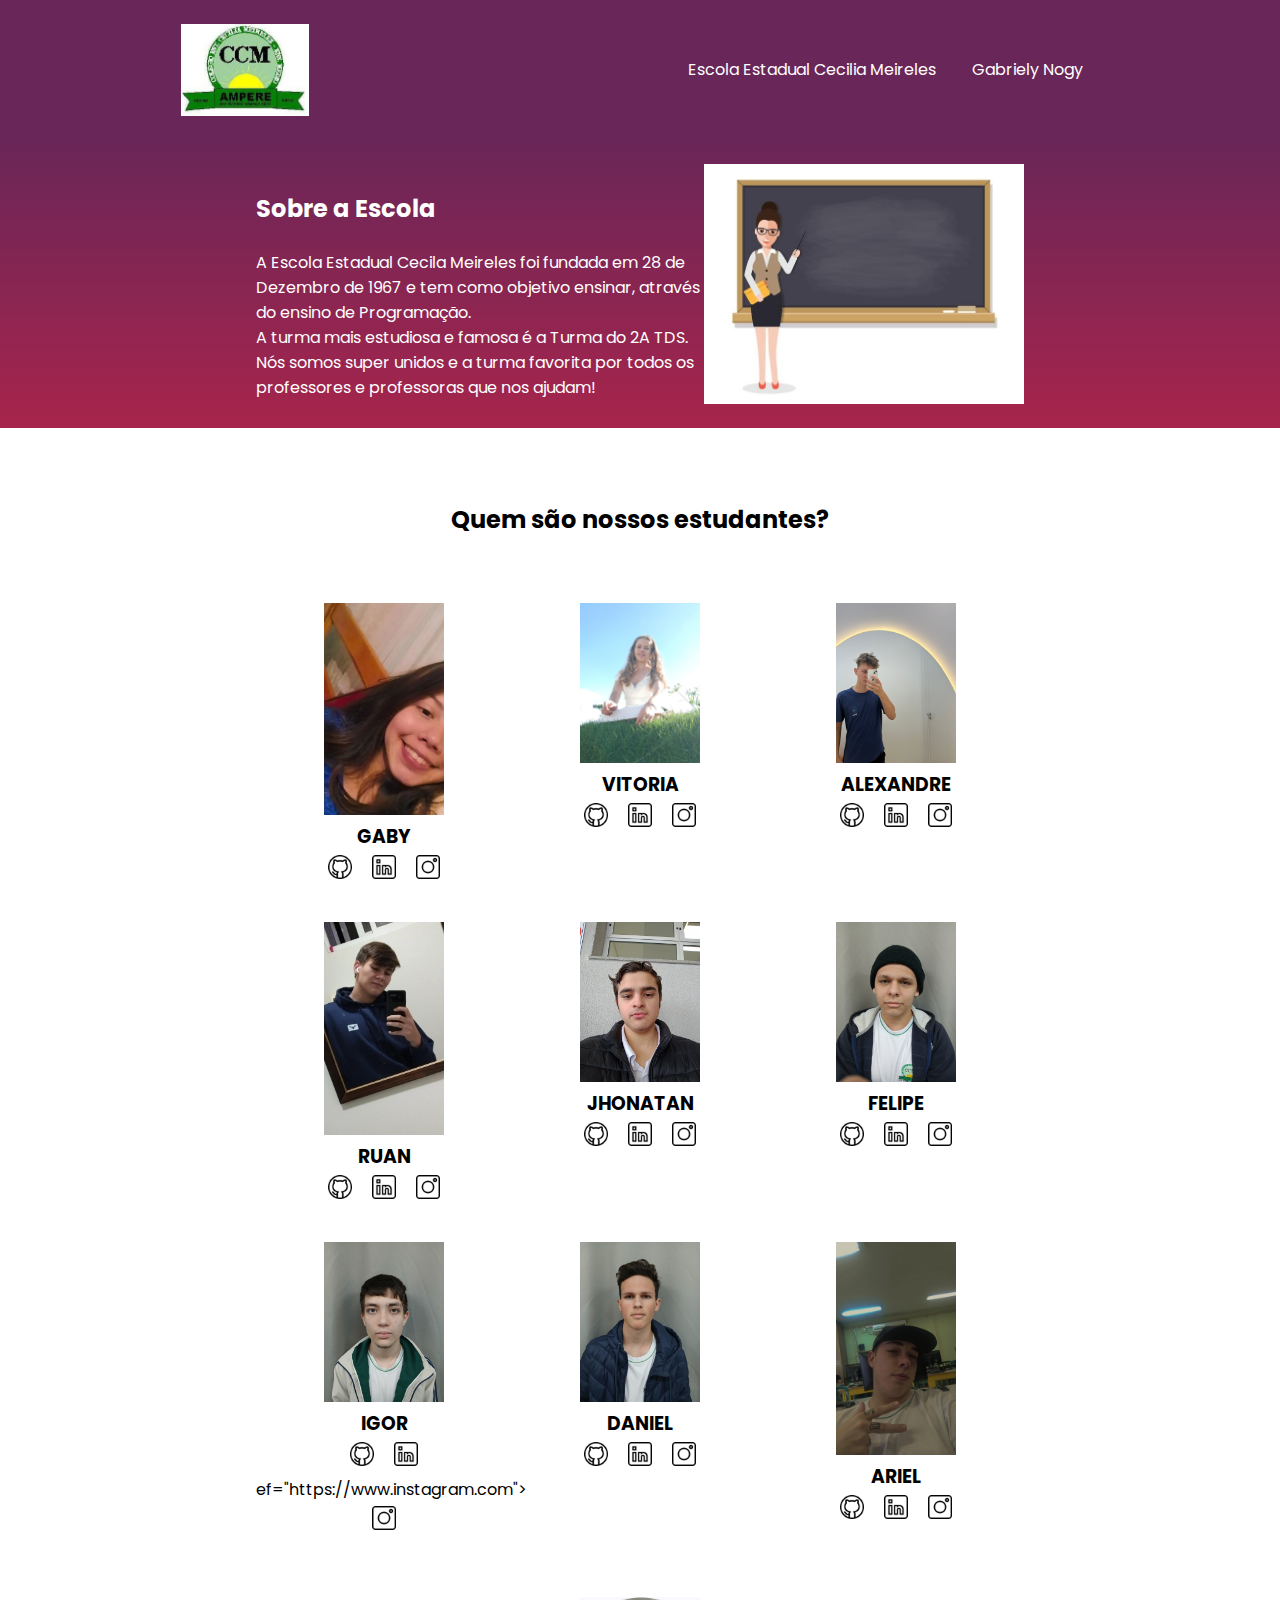
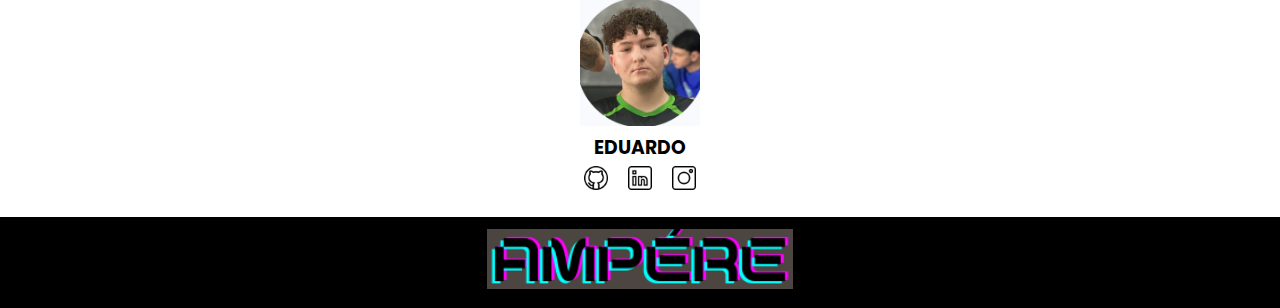
<file: index.html>
<!DOCTYPE html>
<html lang="en">

<head>
    <meta charset="UTF-8">
    <meta http-equiv="X-UA-Compatible" content="IE=edge">
    <meta name="viewport" content="width=device-width, initial-scale=1.0">
    <title>USE A CRIATIVIDADE</title>
    <link rel="stylesheet" href="style.css">
    <link rel="preconnect" href="https://fonts.googleapis.com">
    <link rel="preconnect" href="https://fonts.gstatic.com" crossorigin>
    <link href="https://fonts.googleapis.com/css2?family=Poppins&display=swap" rel="stylesheet">
</head>

<body>
    <header class="cabecalho">
        <img class="cabecalho-imagem" src="cecilia.jpg" alt="logo do Cecilia">
        <ul class="cabecalho-lista">
            <li class="cabecalho-lista-item"><a href="#escola">Escola Estadual Cecilia Meireles</a></li>
            <li class="cabecalho-lista-item"><a href="#estudante">Gabriely Nogy</a></li>
        </ul>
    </header>
    <section id="escola">
        <div class="escola-div-conteudo">
            <h2 class="escola-titulo">Sobre a Escola</h2>
            <p class="escola-texto-um">A Escola Estadual Cecila Meireles foi fundada em 28 de Dezembro de 1967 e tem como objetivo ensinar, através do ensino de Programação.</p>
            <p class="escola-texto-dois">A turma mais estudiosa e famosa é a Turma do 2A TDS. Nós somos super unidos e a
                turma favorita por todos os professores e professoras que nos ajudam!</p>
        </div>
        <img class="escola-imagem" src="images.jpg" alt="imagem que representa uma professora em sala de aula">
    </section>

    <section id="estudante">
        <h2 class="estudante-titulo">Quem são nossos estudantes?</h2>
        <div class="estudante-todos">
            <span></span>
            <div class="estudante-div">
                <img class="estudante-imagem" src="GABY.png" alt="foto do ???">
                <h3 class="estudante-nome">GABY</h3>
                <a href="https://github.com"><img class="estudante-icone" src="github.png"
                        alt="icone github"></a>
                <a href="https://linkedin.com"><img class="estudante-icone" src="linkedin.png"
                        alt="icone linkedin"></a>
                <a href="https://instagram.com"><img class="estudante-icone" src="instagram.png"
                        alt="icone instagram"></a>
            </div>
            <div class="estudante-div">
                <img class="estudante-imagem" src="vitoria.jpg" alt="foto da ????">
                <h3 class="estudante-nome">VITORIA</h3>
                <a href="https://github.com"><img class="estudante-icone" src="github.png"
                        alt="icone github"></a>
                <a href="https://www.linkedin.com"><img class="estudante-icone"
                        src="linkedin.png" alt="icone linkedin"></a>
                <a href="https://www.instagram.com"><img class="estudante-icone" src="instagram.png"
                        alt="icone instagram"></a>
            </div>
            <div class="estudante-div">
                <img class="estudante-imagem" src="BAU.jpg" alt="foto da ?????">
                <h3 class="estudante-nome">ALEXANDRE</h3>
                <a href="https://github.com"><img class="estudante-icone" src="github.png"
                        alt="icone github"></a>
                <a href="https://www.linkedin.com"><img class="estudante-icone"
                        src="linkedin.png" alt="icone linkedin"></a>
                <a href="https://www.instagram.com"><img class="estudante-icone" src="instagram.png"
                        alt="icone instagram"></a>
            </div>
            <span></span>
            <span></span>
            <div class="estudante-div">
                <img class="estudante-imagem" src="RUAN.jpg" alt="foto da joice">
                <h3 class="estudante-nome">RUAN</h3>
                <a href="https://github.com"><img class="estudante-icone" src="github.png"
                        alt="icone github"></a>
                <a href="https://www.linkedin.com"><img class="estudante-icone" src="linkedin.png"
                        alt="icone linkedin"></a>
                <a href="https://www.instagram.com"><img class="estudante-icone" src="instagram.png"
                        alt="icone instagram"></a>
            </div>
            <div class="estudante-div">
                <img class="estudante-imagem" src="JHONATHAN.jpg" alt="foto da maria">
                <h3 class="estudante-nome">JHONATAN</h3>
                <a href="https://github.com"><img class="estudante-icone" src="github.png"
                        alt="icone github"></a>
                <a href="https://www.linkedin.com"><img class="estudante-icone" src="linkedin.png"
                        alt="icone linkedin"></a>
                <a href="https://www.instagram.com"><img class="estudante-icone" src="instagram.png"
                        alt="icone instagram"></a>
            </div>
            <div class="estudante-div">
                <img class="estudante-imagem" src="FELIPE.jpg" alt="foto da olhe">
                <h3 class="estudante-nome">FELIPE</h3>
                <img class="estudante-icone" src="github.png" alt="icone github">
                <a href="https://www.linkedin.com"><img class="estudante-icone" src="linkedin.png"
                        alt="icone linkedin"></a>
                <a href="https://github.com"><img class="estudante-icone" src="instagram.png"
                        alt="icone instagram"></a>
            </div>
            <span></span>
            <span></span>
            <div class="estudante-div">
                <img class="estudante-imagem" src="IGOR.jpg" alt="foto da rafa">
                <h3 class="estudante-nome">IGOR</h3>
                <a href="https://github.com"><img class="estudante-icone" src="github.png"
                        alt="icone github"></a>
                <a href="http://linkedin.com"><img class="estudante-icone"
                        src="linkedin.png" alt="icone linkedin"></a>
                <a hr  </div>ef="https://www.instagram.com"><img class="estudante-icone" src="instagram.png"
                        alt="icone instagram"></a>
            </div>
            <div class="estudante-div">
                <img class="estudante-imagem" src="DANIEL.jpg" alt="foto da thais">
                <h3 class="estudante-nome">DANIEL</h3>
                <a href="https://github.com"><img class="estudante-icone" src="github.png"
                        alt="icone github"></a>
                <a href="https://www.linkedin.com"><img class="estudante-icone"
                        src="linkedin.png" alt="icone linkedin"></a>
                <a href="https://www.instagram.com"><img class="estudante-icone" src="instagram.png"
                        alt="icone instagram"></a>
            
                </div>
                <div class="estudante-div">
                    <img class="estudante-imagem" src="ARIEL.webp" alt="foto da olhe">
                    <h3 class="estudante-nome">ARIEL</h3>
                    <img class="estudante-icone" src="github.png" alt="icone github">
                    <a href="https://www.linkedin.com"><img class="estudante-icone" src="linkedin.png"
                            alt="icone linkedin"></a>
                    <a href="https://github.com"><img class="estudante-icone" src="instagram.png"
                            alt="icone instagram"></a>
                </div>
    </section>
    
    
      </div>
            <div class="estudante-div">
                <img class="estudante-imagem" src="EDUARDO.png" alt="foto da olhe">
                <h3 class="estudante-nome">EDUARDO</h3>
                <img class="estudante-icone" src="github.png" alt="icone github">
                <a href="https://www.linkedin.com"><img class="estudante-icone" src="linkedin.png"
                        alt="icone linkedin"></a>
                <a href="https://github.com"><img class="estudante-icone" src="instagram.png"
                        alt="icone instagram"></a>
            </div>
            <span></span>
            <span></span>
            
    <footer class="rodape">
        <img class="rodape-imagem" src="Captura de tela_2024-10-10_08-26-15.png" alt="logo da alura start">
    </footer>
</body>

</html>
</file>
<file: style.css>
*{
    margin: 0;
    padding: 0;
}
body {
    font-family: 'Poppins', sans-serif;
}
.cabecalho {
    background-color:#692658;
    color: white;
    display: flex;
    justify-content: space-around;
    align-items: center;
    padding: 24px 0;
}

.cabecalho-imagem{
    width: 10%;
}

.cabecalho-lista-item{
    display: inline-block;
    margin: 0 16px;
    font-size: 16px;
}

.cabecalho-lista-item a{
    text-decoration: none; 
    color: white;
}

.escola-imagem{
    width: 25%;
}

#escola{
    background-image: linear-gradient(#692658,#a7254c);
    color:white;
    display: flex;
    justify-content: center;
    align-items: center;
    padding: 24px 0;
}

.escola-div-conteudo{
    width: 35%;
}


.escola-titulo{
    padding: 24px 0;
}

#estudante{
    padding: 24px 0;
}


.estudante-imagem{
    width: 120px;
}

.estudante-icone{
    width: 24px;
    padding: 4px 8px;
}

.estudante-div{
    text-align: center;
    padding: 16px 0;
}

.estudante-titulo{
    text-align: center;
    padding: 50px 0;
}

.estudante-todos{
    display: grid;
    grid-template-columns: 20% 20% 20% 20% 20%;
}

.rodape{
    background-color: black;
    text-align: center;
}

.rodape-imagem{
    height: 60px;
    padding: 12px 0;
   
}
</file>
